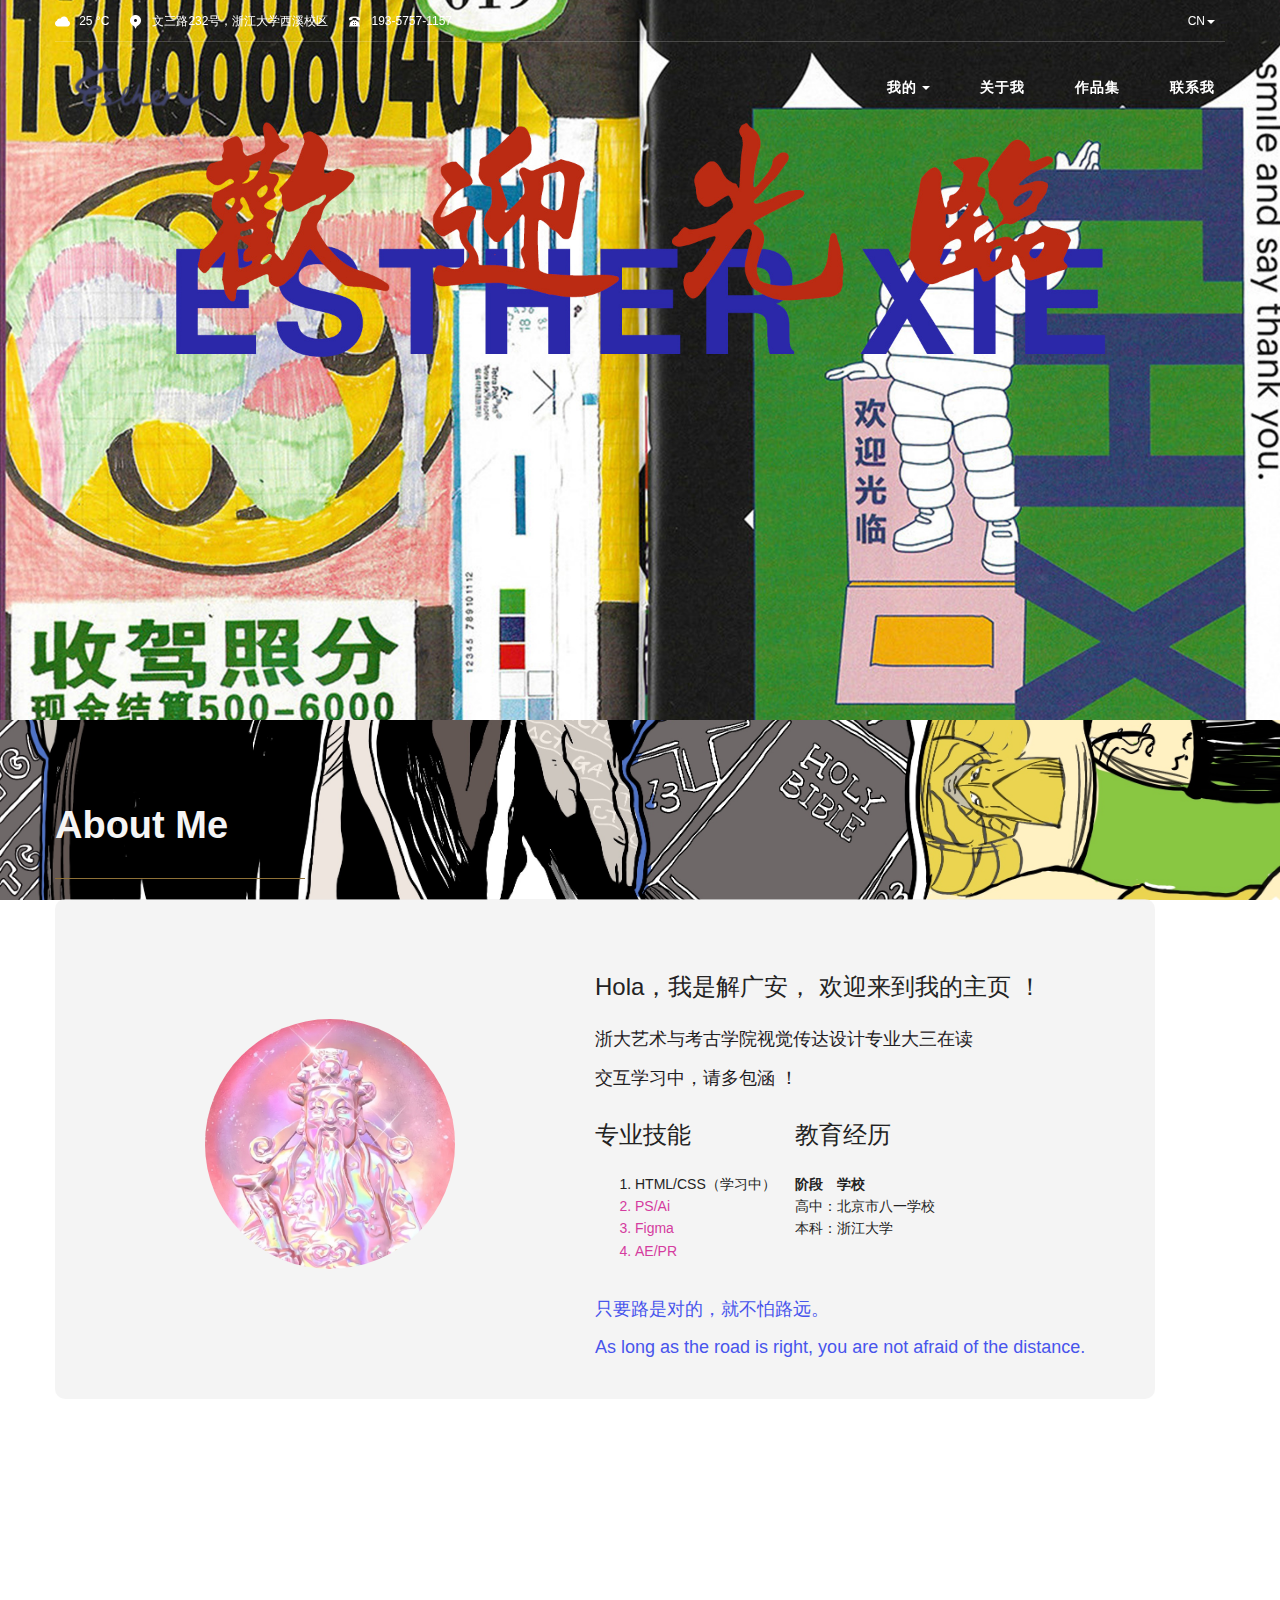
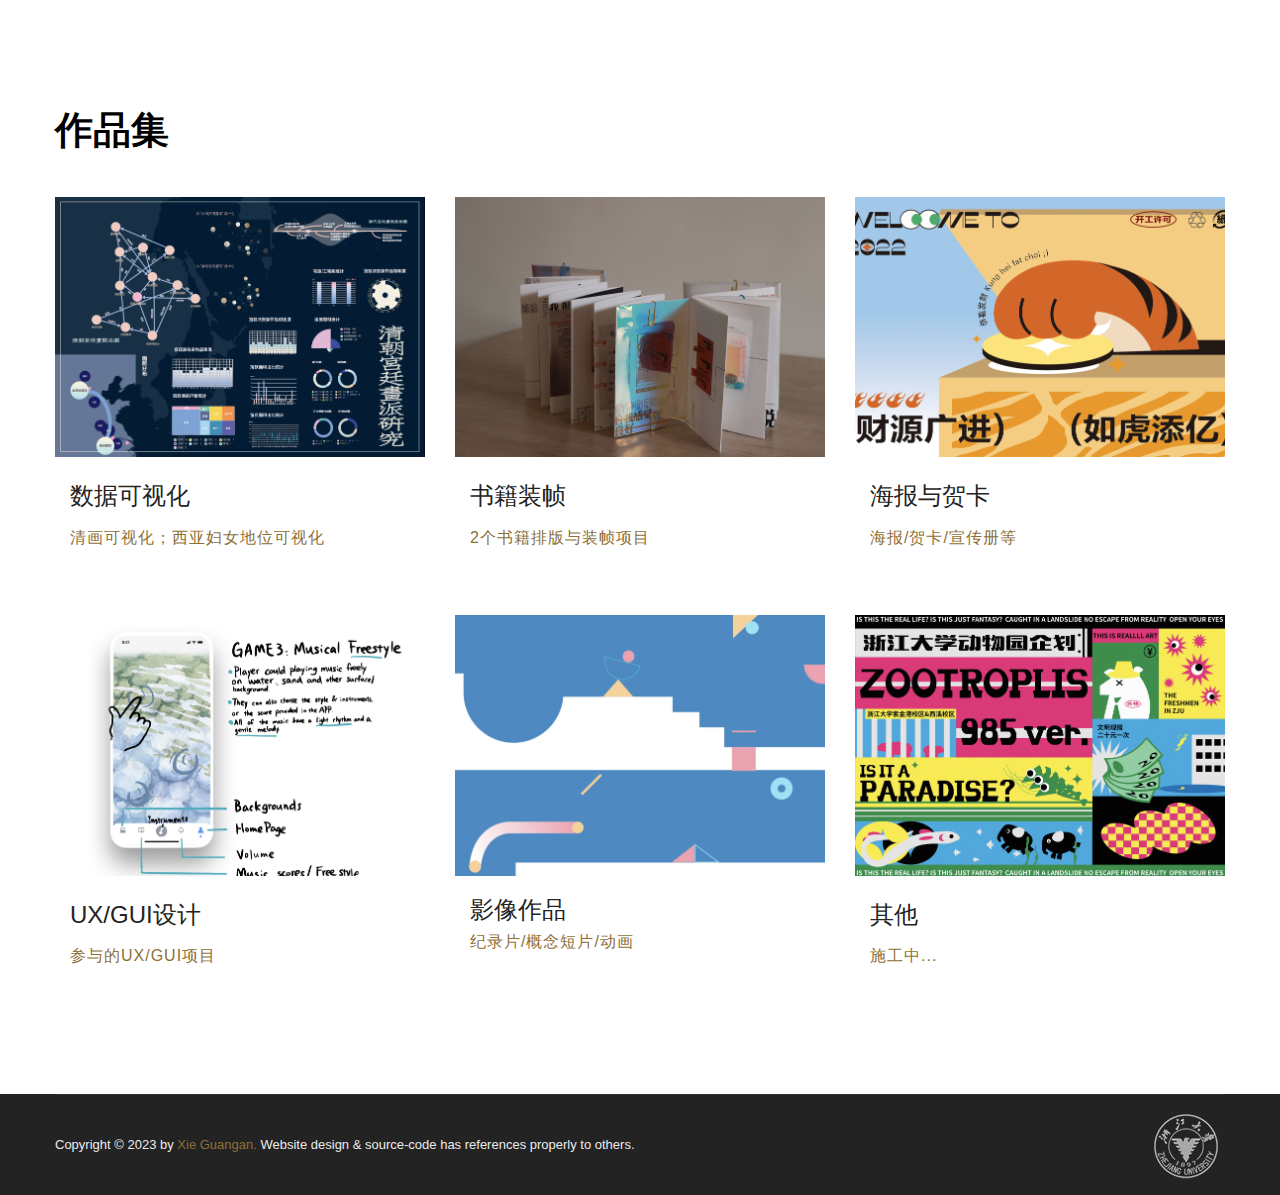
<file: index.html>
﻿<!DOCTYPE html>
<html lang="en">

<head>
    <meta name="viewport" content="width=device-width, initial-scale=1.0" />
    <meta charset="UTF-8">
    <title>解广安的主页</title>
    <!-- CSS LIBRARY -->
    <link rel="stylesheet" type="text/css" href="css/font-awesome.min.css">
    <link rel="stylesheet" type="text/css" href="css/owl.carousel.min.css">
    <link rel="stylesheet" type="text/css" href="css/gallery.css">
    <link rel="stylesheet" type="text/css" href="css/vit-gallery.css">
    <link rel="shortcut icon" type="text/css" href="./网站素材/favicon.png" />
    <link rel="stylesheet" type="text/css" href="css/bootstrap-select.min.css">
    <link rel="stylesheet" type="text/css" href="css/bootstrap-datepicker.css" />
    <!-- MAIN STYLE -->
    <link rel="stylesheet" href="./css/styles.css">
</head>

<body>
    <div class="background">
            <script>
                alert("Enjoy the life you have imagined!");
            </script>
            <!-- HEADER -->
            <header class="header-sky">
                <div class="container">
                    <!--HEADER-TOP-->
                    <div class="header-top">
                        <div class="header-top-left">
                            <span><i class="cloud">
                                    <img src="网站素材/icons8-cloud-60.png" width="15" height="15">
                                </i>25 °C</span>
                            <span><i class="location">
                                    <img src="网站素材/icons8-location-60.png" width="15" height="15">
                                </i> 文三路232号，浙江大学西溪校区</span>
                            <span><i class="telephone" aria-hidden="true">
                                    <img src="网站素材/icons8-rotary-dial-telephone-60.png" width="15" height="15">
                                </i> 193-5757-1157</span>
                        </div>
                        <div class="header-top-right">
                            <ul>
                                <li class="dropdown">
                                    <a href="#" class="dropdown-toggle" data-toggle="dropdown">CN<b
                                            class="caret"></b></a>
                                    <ul class="dropdown-menu">
                                        <li class="active"><a href="#">CN</a></li>
                                        <li><a href="./index_eng.html">ENG</a></li>
                                    </ul>
                                </li>
                            </ul>
                        </div>
                    </div>
                    <!-- END/HEADER-TOP -->
                </div>
                <!-- MENU-HEADER -->
                <div class="menu-header">
                    <nav class="navbar navbar-fixed-top">
                        <div class="container">
                            <div class="navbar-header ">
                                <button type="button" class="navbar-toggle" data-toggle="collapse"
                                    data-target=".navbar-collapse">
                                    <span class="sr-only">Toggle navigation</span>
                                    <span class="icon-bar "></span>
                                    <span class="icon-bar "></span>
                                    <span class="icon-bar "></span>
                                </button>
                                <a class="navbar-brand" href="index.html" title="Esther"><img
                                        src="./网站素材/logo-header.png" alt="#"></a>
                            </div>
                            <div class="collapse navbar-collapse">
                                <ul class="nav navbar-nav navbar-right">
                                    <li class="dropdown ">
                                        <a href="index.html" title="我的" class="dropdown-toggle"
                                            data-toggle="dropdown">我的<b class="caret"></b></a>
                                        <ul class="dropdown-menu icon-fa-caret-up submenu-hover">
                                            <li><a href="index.html" title="主页">个人主页</a></li>
                                            <li><a href="http://www.soaa.zju.edu.cn/" title="浙江大学艺术与考古学院">学院官网</a></li>
                                            <li><a href="https://space.bilibili.com/32141749?spm_id_from=333.1007.0.0"
                                                    title="哔哩哔哩">哔哩哔哩</a></li>
                                            <li><a href="https://music.163.com/#/user?id=493577518&dlt=0846&app_version=8.9.40"
                                                    title="网易云音乐">网易云音乐</a></li>
                                        </ul>
                                    </li>
                                    <li><a href="#div1" title="关于我">关于我</a></li>
                                    <li><a href="#div2" title="作品集">作品集</a></li>
                                    <li><a href="contact.html" title="Contact">联系我</a></li>
                                </ul>
                            </div>
                        </div>
                    </nav>
                </div>
                <!-- END / MENU-HEADER -->
            </header>
            <!-- END-HEADER -->
            <!-- SLIDER -->
            <section class="section-slider height-v">
                <div id="index12" class="owl-carousel  owl-theme">
                    <div class="item">
                        <img alt="Third slide" src="./网站素材/bg.jpg" class="img-responsive">
                    </div>
                    <div class="item">
                        <img alt="Third slide" src="./网站素材/bg2.jpg" class="img-responsive">
                    </div>
                </div>
                <!-- END / SLIDER -->
                <!-- <div class="background_homepage"> -->
                <!-- ABOUT-US-->
                <section class="about">
                    <div class="container">
                        <div class="row">
                            <div class="col-xs-12 col-sm-6 col-md-5 col-lg-5">
                                <div class="about-centent">
                                    <h2 class="about-title" id="div1">About Me</h2>
                                    <div class="line"></div>
                                    <div class="content">
                                        <img src="./网站素材/ch.jpg" alt="">
                                        <div class="content_r clearfix">
                                            <div class="content_l clearfix">
                                                <h3>Hola，我是解广安， 欢迎来到我的主页 ！</h2>
                                                    <p class="cc">浙大艺术与考古学院视觉传达设计专业大三在读</p>
                                                    <p class="cc">交互学习中，请多包涵 ！</p>
                                                    <section>
                                                        <div class="intro-container">
                                                            <div style="flex: 0 1 80%">
                                                                <div style="display: flex;">
                                                                    <div style="flex: 0 1 50%;">
                                                                        <h3>专业技能</h3>
                                                                        <ol>
                                                                            <li>HTML/CSS（学习中）</li>
                                                                            <li>PS/Ai</li>
                                                                            <li>Figma</li>
                                                                            <li>AE/PR</li>
                                                                        </ol>
                                                                        <br>
                                                                    </div>
                                                                    <div style="flex: 0 1 50%">
                                                                        <h3>教育经历</h3>
                                                                        <table>
                                                                            <tr>
                                                                                <th>阶段</th>
                                                                                <th>学校</th>
                                                                            </tr>
                                                                            <tr>
                                                                                <td>高中：</td>
                                                                                <td>北京市八一学校</td>
                                                                            </tr>
                                                                            <tr>
                                                                                <td>本科：</td>
                                                                                <td>浙江大学</td>
                                                                            </tr>
                                                                        </table>
                                                                    </div>
                                                                </div>
                                                            </div>
                                                        </div>
                                                        <p class="color_1">只要路是对的，就不怕路远。</p>
                                                        <p class="color_1">As long as the road is right, you are not
                                                            afraid
                                                            of
                                                            the
                                                            distance.</p>
                                            </div>
                </section>
                <!-- END/ ABOUT-US-->
                <!-- </div> -->
                <br>
                <br>
                <section class="rooms">
                    <div class="container">
                        <h4 class="title-room" id="div2">作品集</h4>
                        <div class="wrap-rooms">
                            <div class="row">
                                <div id="rooms" class="owl-carousel owl-theme">
                                    <div class="item ">
                                        <div class="col-lg-4 col-md-4 col-sm-6 col-xs-6 ">
                                            <div class="wrap-box">
                                                <div class="box-img">
                                                    <img src="../作品集/作品集/可视化项目1.png" class="img-responsive"
                                                        alt="PLuxury Room" title="Visualization">
                                                </div>
                                                <div class="rooms-content">
                                                    <h4 class="sky-h4">数据可视化</h4>
                                                    <p class="price">清画可视化；西亚妇女地位可视化</p>
                                                </div>
                                            </div>
                                        </div>
                                        <div class="col-lg-4 col-md-4 col-sm-6 col-xs-6 ">
                                            <div class="wrap-box">
                                                <div class="box-img">
                                                    <img src="../作品集/作品集/书cover.png" class="img-responsive"
                                                        alt="Double Room" title="Book Design">
                                                </div>
                                                <div class="rooms-content">
                                                    <h4 class="sky-h4">书籍装帧</h4>
                                                    <p class="price">2个书籍排版与装帧项目</p>
                                                </div>
                                            </div>
                                        </div>
                                        <div class="col-lg-4 col-md-4 col-sm-6 col-xs-6 ">
                                            <div class="wrap-box">
                                                <div class="box-img">
                                                    <img src="../作品集/作品集/贺卡cover.png" class="img-responsive"
                                                        alt="Family Room" title="Graphic Design">
                                                </div>
                                                <div class="rooms-content">
                                                    <h4 class="sky-h4">海报与贺卡</h4>
                                                    <p class="price">海报/贺卡/宣传册等</p>
                                                </div>
                                            </div>
                                        </div>
                                        <div class="col-lg-4 col-md-4 col-sm-6 col-xs-6 ">
                                            <div class="wrap-box">
                                                <div class="box-img">
                                                    <img src="../作品集/作品集/交互cover.png" class="img-responsive"
                                                        alt="Deluxe Room" title="UX/GUI">
                                                </div>
                                                <div class="rooms-content">
                                                    <h4 class="sky-h4">UX/GUI设计</h4>
                                                    <p class="price">参与的UX/GUI项目</p>
                                                </div>
                                            </div>
                                        </div>
                                        <div class="col-lg-4 col-md-4 col-sm-6 col-xs-6 ">
                                            <div class="wrap-box">
                                                <div class="box-img">
                                                    <img src="../作品集/作品集/动画作品.png" class="img-responsive"
                                                        alt="Single Room" title="Videos">
                                                </div>
                                                <div class="rooms-content">
                                                    <a href="./影像.html" title="Contact" h4 class="sky-h4">影像作品</h4></a>
                                                    <p class="price">纪录片/概念短片/动画</p>
                                                </div>
                                            </div>
                                        </div>
                                        <div class=" col-lg-4 col-md-4 col-sm-6 col-xs-6 ">
                                            <div class="wrap-box">
                                                <div class="box-img">
                                                    <img src="../作品集/作品集/其他.png" class="img-responsive"
                                                        alt="Presidential Room" title="Others">
                                                </div>
                                                <div class="rooms-content">
                                                    <h4 class="sky-h4">其他</h4>
                                                    <p class="price">施工中...</p>
                                                </div>
                                            </div>
                                        </div>
                                    </div>


                                </div>
                            </div>
                        </div>
                    </div>
                    <!-- /container -->
                </section>
                <!-- END / ROOMS -->
                <!--FOOTER-->
                <footer class="footer-sky">
                    <!-- /footer-top -->
                    <div class="footer-mid">
                        <div class="container">
                            <div class="footer-bottom">
                                <div class="col-xs-12 col-sm-6 col-md-6 col-lg-6 no-padding">
                                    Copyright © 2023 by <a href="#" title="">Xie Guangan.</a> Website design &
                                    source-code
                                    has
                                    references properly to others.
                                </div>
                                <div class="col-xs-12 col-sm-6 col-md-6 col-lg-6 no-padding">
                                    <div class="payments text-right">
                                        <ul>
                                            <a href="https://www.zju.edu.cn/" title="Zhejiang Uni"><img
                                                    src="./网站素材/zju_logo.png" alt="zju_logo"></a>
                                        </ul>
                                    </div>
                                </div>
                            </div>
                        </div>
                    </div>
                </footer>
                <!-- END / FOOTER-->
                <!--SCOLL TOP-->
                <a href="#" title="sroll" class="scrollToTop"><img src="./网站素材/icons8-slide-up-30.png"></i></a>
                <!--END / SROLL TOP-->
                <!-- LOAD JQUERY -->
                <script type="text/javascript" src="js/jquery-1.12.4.min.js"></script>
                <script type="text/javascript" src="js/owl.carousel.min.js"></script>
                <script type="text/javascript" src="js/bootstrap.min.js"></script>
                <script type="text/javascript" src="js/vit-gallery.js"></script>
                <script type="text/javascript" src="js/jquery.countTo.js"></script>
                <script type="text/javascript" src="js/jquery.appear.min.js"></script>
                <script type="text/javascript" src="js/isotope.pkgd.min.js"></script>
                <script type="text/javascript" src="js/bootstrap-select.js"></script>
                <script type="text/javascript" src="js/jquery.littlelightbox.js"></script>
                <script type="text/javascript" src="js/bootstrap-datepicker.js"></script>
                <script src="http://ditu.google.cn/maps/api/js?key=AIzaSyBDyCxHyc8z9gMA5IlipXpt0c33Ajzqix4"></script>
                <!-- Custom jQuery -->
                <script type="text/javascript" src="js/sky.js"></script>
        </div>
    </div>
</body>

</html>
</file>
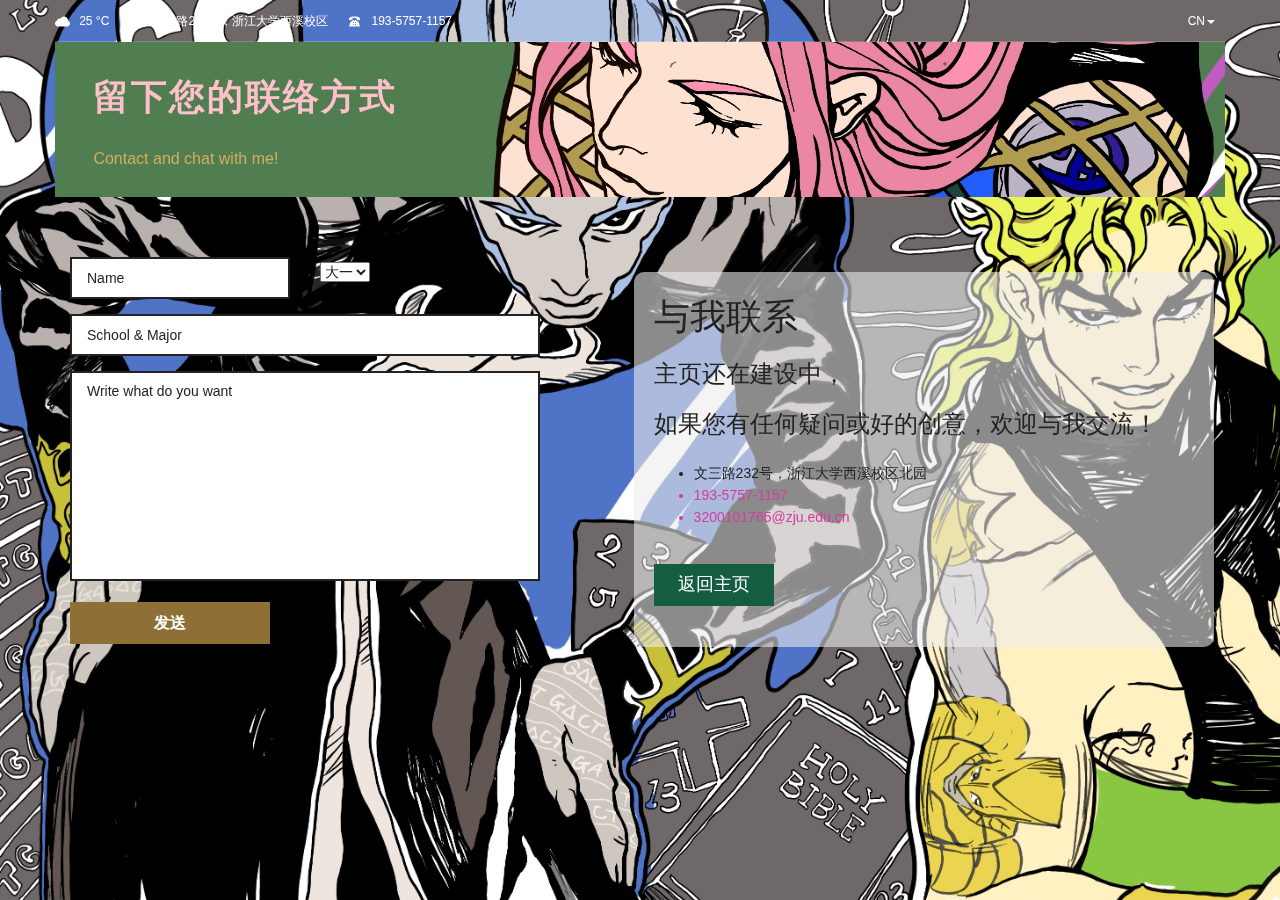
<file: contact.html>
﻿<!DOCTYPE html>
<html lang="en">

<head>
    <meta charset="UTF-8">
    <title>Contact</title>
    <meta http-equiv="X-UA-Compatible" content="IE=edge">
    <meta name="viewport" content="width=device-width, initial-scale=1">
    <!-- GOOGLE FONT -->
    <link href="https://fonts.googleapis.com/css?family=Playfair+Display:400,700,900" rel="stylesheet">
    <link href="https://fonts.googleapis.com/css?family=Poppins:300,400,500,600,700,800" rel="stylesheet">
    <link href="https://fonts.googleapis.com/css?family=Montserrat:100,200,300,400,500,600,700,800,900"
        rel="stylesheet">
    <!-- CSS LIBRARY -->
    <link rel="stylesheet" type="text/css" href="css/font-awesome.min.css">
    <link rel="stylesheet" type="text/css" href="css/owl.carousel.min.css">
    <link rel="stylesheet" type="text/css" href="css/gallery.css">
    <link rel="stylesheet" type="text/css" href="css/vit-gallery.css">
    <link rel="shortcut icon" type="text/css" href="images/favicon.png" />
    <link rel="stylesheet" type="text/css" href="css/bootstrap-select.min.css">
    <link rel="stylesheet" type="text/css" href="css/bootstrap-datepicker.css" />
    <!-- MAIN STYLE -->
    <link rel="stylesheet" href="css/styles.css">
</head>

<body>
    <!-- HEADER -->
    <!-- HEADER -->
    <header class="header-sky">
        <div class="container">
            <!--HEADER-TOP-->
            <div class="header-top">
                <div class="header-top-left">
                    <span><i class="cloud">
                            <img src="网站素材/icons8-cloud-60.png" width="15" height="15">
                        </i>25 °C</span>
                    <span><i class="location">
                            <img src="网站素材/icons8-location-60.png" width="15" height="15">
                        </i> 文三路232号，浙江大学西溪校区</span>
                    <span><i class="telephone" aria-hidden="true">
                            <img src="网站素材/icons8-rotary-dial-telephone-60.png" width="15" height="15">
                        </i> 193-5757-1157</span>
                </div>
                <div class="header-top-right">
                    <ul>
                        <li class="dropdown">
                            <a href="#" class="dropdown-toggle" data-toggle="dropdown">CN<b class="caret"></b></a>
                            <ul class="dropdown-menu">
                                <li class="active"><a href="#">CN</a></li>
                                <li><a href="#">ENG</a></li>
                            </ul>
                        </li>
                    </ul>
                </div>
            </div>
            <!-- END/HEADER-TOP -->
            <section class="banner-tems text-center">
                <div class="container">
                    <div class="banner-content">
                        <h2>留下您的联络方式</h2>
                        <p>Contact and chat with me!</p>
                    </div>
                </div>
            </section>
            <!-- CONTACT -->
            <section class="section-contact">
                <div class="container">
                    <div class="contact">
                        <div class="row">
                            <div class="col-md-6 col-lg-5">
                                <div class="text">
                                    <div class="contact-form">
                                        <form action="../homepage/contact.html" method="post">
                                            <div class="row">
                                                <div class="col-sm-6">
                                                    <input list="Snames" class="field-text" name="Sname" id="Sname"
                                                        placeholder="Name">
                                                    <datalist id="Snames">
                                                        <option value="Esther">
                                                        <option value="Cathy">
                                                        <option value="Cherry">
                                                        <option value="Michael">
                                                        <option value="Sunny">
                                                    </datalist>
                                                </div>
                                                <div class="col-sm-6">
                                                    <select name="grade" class="flex-item2">
                                                        <option value="g1">大一</option>
                                                        <option value="g2">大二</option>
                                                        <option value="g3">大三</option>
                                                        <option value="g4">大四</option>
                                                    </select>
                                                </div>
                                                <div class="col-sm-12">
                                                    <input id="input1" class="field-text" name="school & major"
                                                        placeholder="School & Major"></input>
                                                </div>
                                                <div class="col-sm-12">
                                                    <textarea cols="30" rows="10" name="message" class="field-textarea"
                                                        placeholder="Write what do you want"></textarea>
                                                </div>
                                                <div class="col-sm-6">
                                                    <button type="submit" class="btn btn-room"
                                                        onclick="printInput()">发送</button>
                                                </div>
                                                <script>
                                                    function printInput() {
                                                        let formInput = document.getElementById('input1')
                                                        // console.log(formInput.value)
                                                        alert(formInput.value)
                                                    }
                                                </script>
                                            </div>
                                        </form>
                                    </div>
                                </div>
                            </div>
                            <div class="col-md-6 col-lg-6 col-lg-offset-1">
                                <div class="small_content">
                                    <h1>与我联系</h1>
                                    <p>
                                    <h3>主页还在建设中，</h3>
                                    </p>
                                    <p>
                                    <h3>如果您有任何疑问或好的创意，欢迎与我交流！</h3>
                                    </p>
                                    <ul>
                                        <li><i class="location">
                                            </i> 文三路232号，浙江大学西溪校区北园</li>
                                        <li><i class="telephone" aria-hidden="true">
                                            </i> 193-5757-1157</li>
                                        <li>3200101765@zju.edu.cn</li>
                                    </ul>
                                    <div class="link">
                                        <a href="./index.html" class="green1" target="_blank">
                                            <h4>返回主页</h4>
                                        </a>
                                    </div>
                                </div>
                            </div>
                        </div>
                    </div>
                </div>
            </section>
            <!-- END / CONTACT -->

            <!--SCOLL TOP-->
            <a href="#" title="sroll" class="scrollToTop"><i class="fa fa-angle-up"></i></a>
            <!--END / SROLL TOP-->
            <!-- LOAD JQUERY -->
            <script type="text/javascript" src="js/jquery-1.12.4.min.js"></script>
            <script type="text/javascript" src="js/owl.carousel.min.js"></script>
            <script type="text/javascript" src="js/bootstrap.min.js"></script>
            <script type="text/javascript" src="js/vit-gallery.js"></script>
            <script type="text/javascript" src="js/jquery.countTo.js"></script>
            <script type="text/javascript" src="js/jquery.appear.min.js"></script>
            <script type="text/javascript" src="js/isotope.pkgd.min.js"></script>
            <script type="text/javascript" src="js/bootstrap-select.js"></script>
            <script type="text/javascript" src="js/jquery.littlelightbox.js"></script>
            <script type="text/javascript" src="js/bootstrap-datepicker.js"></script>
            <script src="http://ditu.google.cn/maps/api/js?key=AIzaSyBDyCxHyc8z9gMA5IlipXpt0c33Ajzqix4"></script>
            <!-- Custom jQuery -->
            <script type="text/javascript" src="js/sky.js"></script>
</body>

</html>
</file>
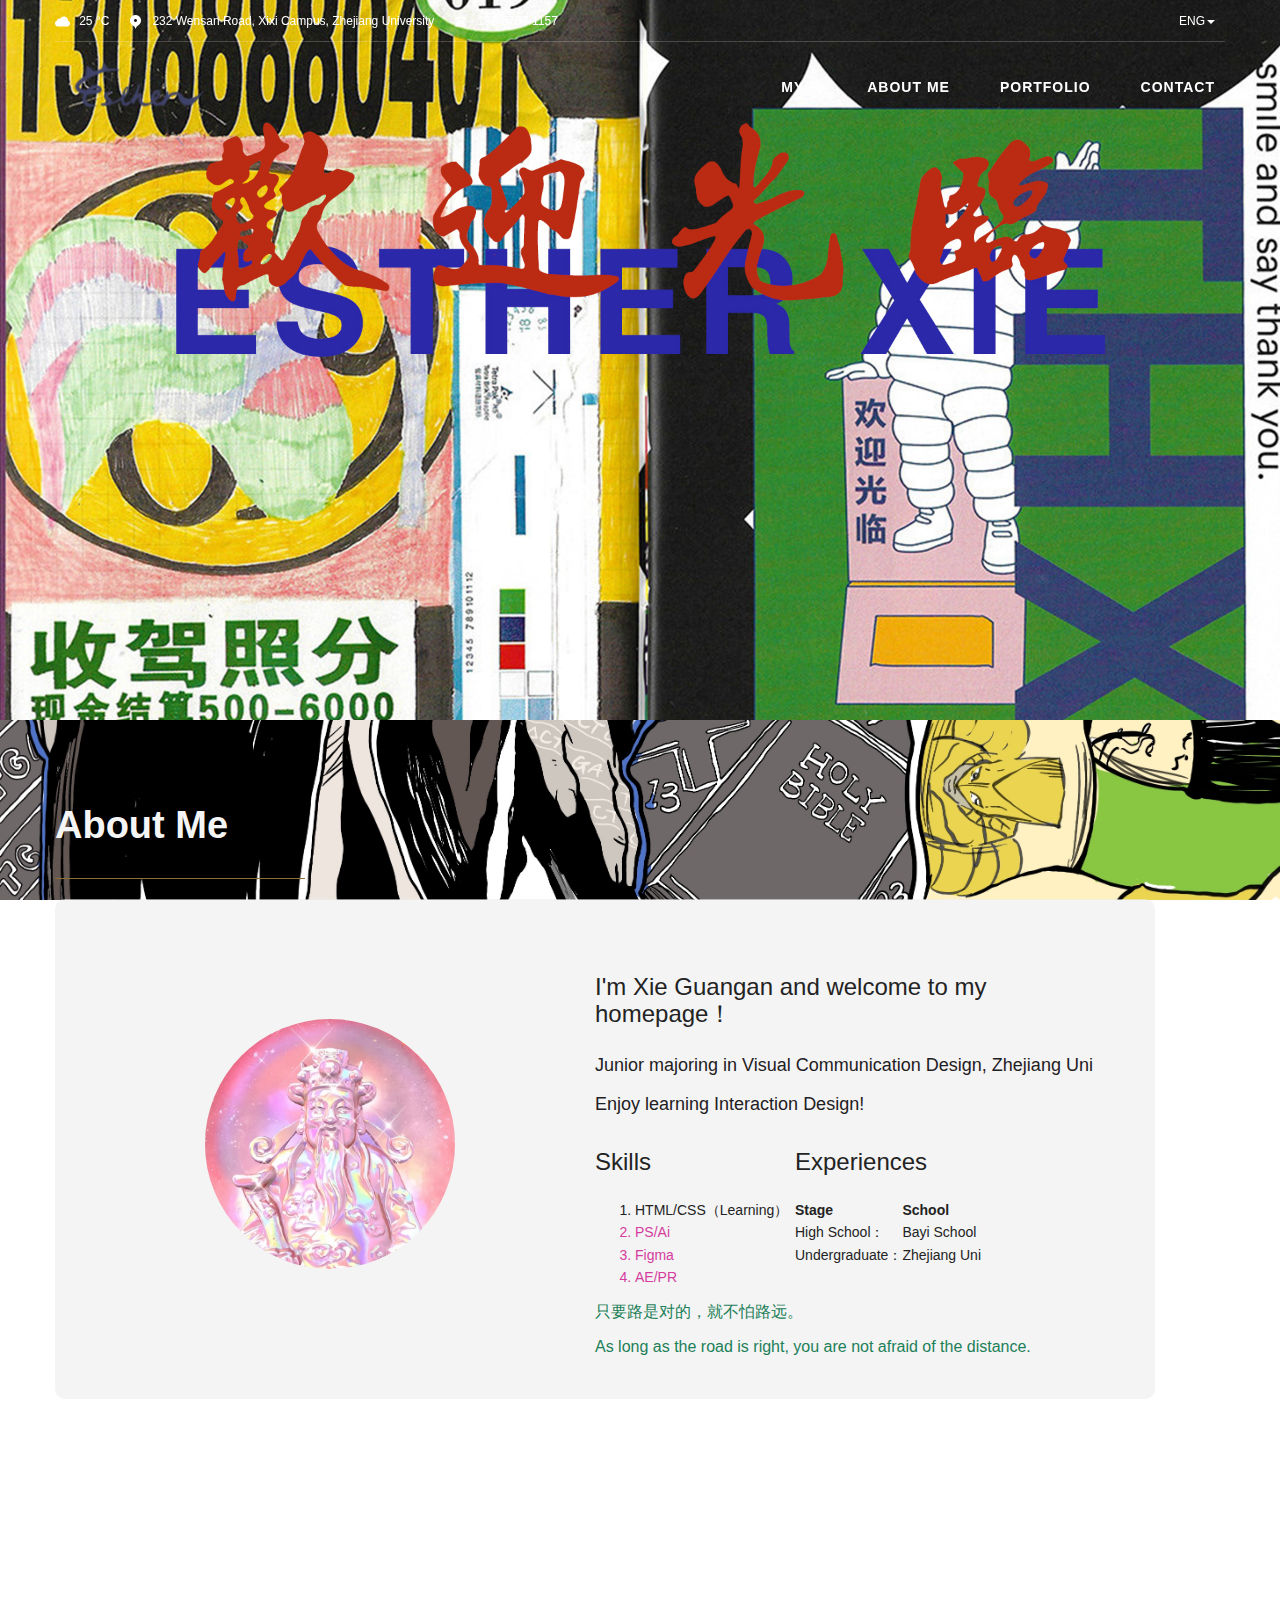
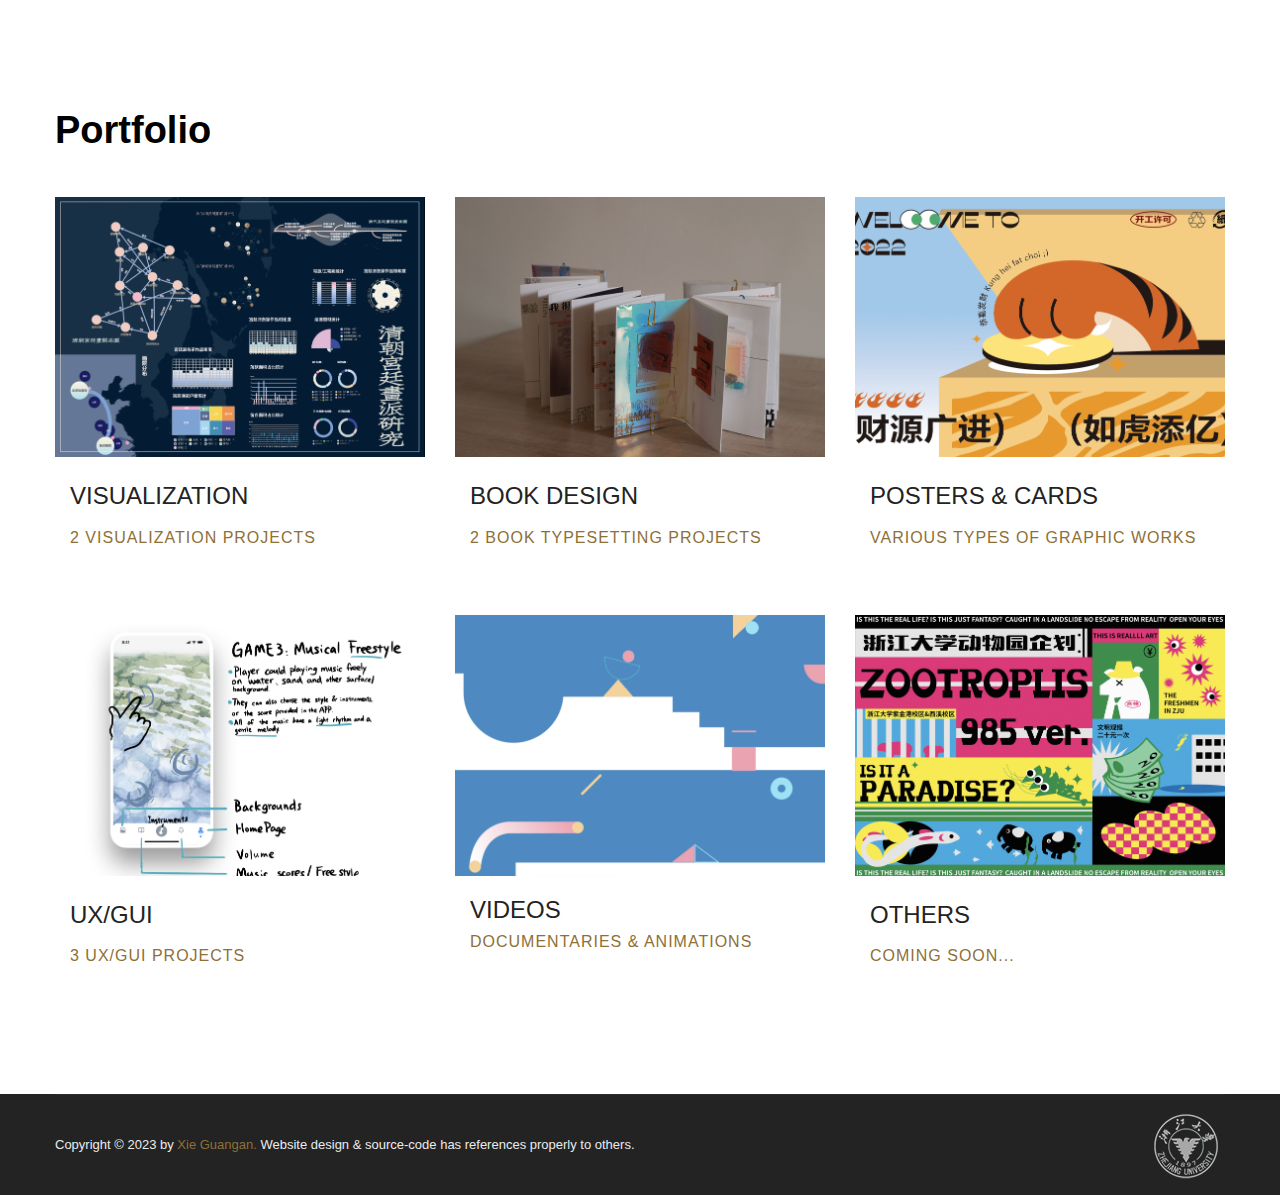
<file: index_eng.html>
﻿<!DOCTYPE html>
<html lang="en">

<head>
    <meta charset="UTF-8">
    <title>Esther Xie</title>
    <!-- CSS LIBRARY -->
    <link rel="stylesheet" type="text/css" href="css/font-awesome.min.css">
    <link rel="stylesheet" type="text/css" href="css/owl.carousel.min.css">
    <link rel="stylesheet" type="text/css" href="css/gallery.css">
    <link rel="stylesheet" type="text/css" href="css/vit-gallery.css">
    <link rel="shortcut icon" type="text/css" href="./网站素材/favicon.png" />
    <link rel="stylesheet" type="text/css" href="css/bootstrap-select.min.css">
    <link rel="stylesheet" type="text/css" href="css/bootstrap-datepicker.css" />
    <!-- MAIN STYLE -->
    <link rel="stylesheet" href="./css/styles.css">
</head>

<body>
    <script>
        alert("Enjoy the life you have imagined!");
    </script>
    <!-- HEADER -->
    <header class="header-sky">
        <div class="container">
            <!--HEADER-TOP-->
            <div class="header-top">
                <div class="header-top-left">
                    <span><i class="cloud">
                            <img src="网站素材/icons8-cloud-60.png" width="15" height="15">
                        </i>25 °C</span>
                    <span><i class="location">
                            <img src="网站素材/icons8-location-60.png" width="15" height="15">
                        </i> 232 Wensan Road, Xixi Campus, Zhejiang University</span>
                    <span><i class="telephone" aria-hidden="true">
                            <img src="网站素材/icons8-rotary-dial-telephone-60.png" width="15" height="15">
                        </i> 193-5757-1157</span>
                </div>
                <div class="header-top-right">
                    <ul>
                        <li class="dropdown">
                            <a href="#" class="dropdown-toggle" data-toggle="dropdown">ENG<b class="caret"></b></a>
                            <ul class="dropdown-menu">
                                <li class="active"><a href="#">ENG</a></li>
                                <li><a href="./index.html">CN</a></li>
                            </ul>
                        </li>
                    </ul>
                </div>
            </div>
            <!-- END/HEADER-TOP -->
        </div>
        <!-- MENU-HEADER -->
        <div class="menu-header">
            <nav class="navbar navbar-fixed-top">
                <div class="container">
                    <div class="navbar-header ">
                        <button type="button" class="navbar-toggle" data-toggle="collapse"
                            data-target=".navbar-collapse">
                            <span class="sr-only">Toggle navigation</span>
                            <span class="icon-bar "></span>
                            <span class="icon-bar "></span>
                            <span class="icon-bar "></span>
                        </button>
                        <a class="navbar-brand" href="index.html" title="Esther"><img src="./网站素材/logo-header.png"
                                alt="#"></a>
                    </div>
                    <div class="collapse navbar-collapse">
                        <ul class="nav navbar-nav navbar-right">
                            <li class="dropdown ">
                                <a href="index.html" title="My" class="dropdown-toggle" data-toggle="dropdown">My<b
                                        class="caret"></b></a>
                                <ul class="dropdown-menu icon-fa-caret-up submenu-hover">
                                    <li><a href="index.html" title="Homepage">Homepage</a></li>
                                    <li><a href="http://www.soaa.zju.edu.cn/" title="School of Art and Archaeology">College</a></li>
                                    <li><a href="https://space.bilibili.com/32141749?spm_id_from=333.1007.0.0"
                                            title="Bilibili">Bilibili</a></li>
                                    <li><a href="https://music.163.com/#/user?id=493577518&dlt=0846&app_version=8.9.40"
                                            title="Wangyiyun Music">Wangyiyun Music</a></li>
                                </ul>
                            </li>
                            <li><a href="#div1" title="About">About me</a></li>


                            <li><a href="#div2" title="Portfolio">Portfolio</a></li>
                            <li><a href="contact.html" title="Contact">Contact</a></li>
                        </ul>
                    </div>
                </div>
            </nav>
        </div>
        <!-- END / MENU-HEADER -->
    </header>
    <!-- END-HEADER -->
    <!-- SLIDER -->
    <section class="section-slider height-v">
        <div id="index12" class="owl-carousel  owl-theme">
            <div class="item">
                <img alt="Third slide" src="./网站素材/bg.jpg" class="img-responsive">
            </div>
            <div class="item">
                <img alt="Third slide" src="./网站素材/bg2.jpg" class="img-responsive">
            </div>
        </div>
        <!-- END / SLIDER -->
        <!-- <div class="background_homepage"> -->
        <!-- ABOUT-US-->
        <section class="about">
            <div class="container">
                <div class="row">
                    <div class="col-xs-12 col-sm-6 col-md-5 col-lg-5">
                        <div class="about-centent">
                            <h2 class="about-title" id="div1">About Me</h2>
                            <div class="line"></div>
                            <div class="content">
                                <img src="./网站素材/ch.jpg" alt="">
                                <div class="content_r clearfix">
                                    <div class="content_l clearfix">
                                        <h3>I'm Xie Guangan and welcome to my homepage！</h3>
                                            <p class="cc">Junior majoring in Visual Communication Design, Zhejiang Uni</p>
                                            <p class="cc">Enjoy learning Interaction Design!</p>
                                            <section>
                                                <div class="intro-container">
                                                    <div style="flex: 0 1 80%">
                                                        <div style="display: flex;">
                                                            <div style="flex: 0 1 50%;">
                                                                <h3>Skills</h3>
                                                                <ol>
                                                                    <li>HTML/CSS（Learning）</li>
                                                                    <li>PS/Ai</li>
                                                                    <li>Figma</li>
                                                                    <li>AE/PR</li>
                                                                </ol>
                                                            </div>
                                                            <div style="flex: 0 1 50%">
                                                                <h3>Experiences</h3>
                                                                <table>
                                                                    <tr>
                                                                        <th>Stage</th>
                                                                        <th>School</th>
                                                                    </tr>
                                                                    <tr>
                                                                        <td>High School：</td>
                                                                        <td>Bayi School</td>
                                                                    </tr>
                                                                    <tr>
                                                                        <td>Undergraduate：</td>
                                                                        <td>Zhejiang Uni</td>
                                                                    </tr>
                                                                </table>
                                                            </div>
                                                        </div>
                                                    </div>
                                                </div>
                                                <p class="green">只要路是对的，就不怕路远。</p>
                                                <p class="green">As long as the road is right, you are not afraid of the
                                                    distance.</p>
                                    </div>
        </section>
        <!-- END/ ABOUT-US-->
        <!-- </div> -->
        <br>
        <br>
        <section class="rooms">
            <div class="container">
                <h4 class="title-room" id="div2">Portfolio</h4>
                <div class="wrap-rooms">
                    <div class="row">
                        <div id="rooms" class="owl-carousel owl-theme">
                            <div class="item ">
                                <div class="col-lg-4 col-md-4 col-sm-6 col-xs-6 ">
                                    <div class="wrap-box">
                                        <div class="box-img">
                                            <img src="../作品集/作品集/可视化项目1.png" class="img-responsive" alt="PLuxury Room"
                                                title="Visualization">
                                        </div>
                                        <div class="rooms-content">
                                            <h4 class="sky-h4">Visualization</h4>
                                            <p class="price">2 Visualization projects</p>
                                        </div>
                                    </div>
                                </div>
                                <div class="col-lg-4 col-md-4 col-sm-6 col-xs-6 ">
                                    <div class="wrap-box">
                                        <div class="box-img">
                                            <img src="../作品集/作品集/书cover.png" class="img-responsive" alt="Double Room"
                                                title="Book Design">
                                        </div>
                                        <div class="rooms-content">
                                            <h4 class="sky-h4">Book Design</h4>
                                            <p class="price">2 book typesetting projects</p>
                                        </div>
                                    </div>
                                </div>
                                <div class="col-lg-4 col-md-4 col-sm-6 col-xs-6 ">
                                    <div class="wrap-box">
                                        <div class="box-img">
                                            <img src="../作品集/作品集/贺卡cover.png" class="img-responsive" alt="Family Room"
                                                title="Graphic Design">
                                        </div>
                                        <div class="rooms-content">
                                            <h4 class="sky-h4">Posters & Cards</h4>
                                            <p class="price">Various types of graphic works</p>
                                        </div>
                                    </div>
                                </div>
                                <div class="col-lg-4 col-md-4 col-sm-6 col-xs-6 ">
                                    <div class="wrap-box">
                                        <div class="box-img">
                                            <img src="../作品集/作品集/交互cover.png" class="img-responsive" alt="Deluxe Room"
                                                title="UX/GUI">
                                        </div>
                                        <div class="rooms-content">
                                            <h4 class="sky-h4">UX/GUI</h4>
                                            <p class="price">3 UX/GUI projects</p>
                                        </div>
                                    </div>
                                </div>
                                <div class="col-lg-4 col-md-4 col-sm-6 col-xs-6 ">
                                    <div class="wrap-box">
                                        <div class="box-img">
                                            <img src="../作品集/作品集/动画作品.png" class="img-responsive" alt="Single Room"
                                                title="Videos">
                                        </div>
                                        <div class="rooms-content">
                                            <a href="./影像.html" title="Contact" h4 class="sky-h4">Videos</h4></a>
                                            <p class="price">Documentaries & Animations</p>
                                        </div>
                                    </div>
                                </div>
                                <div class=" col-lg-4 col-md-4 col-sm-6 col-xs-6 ">
                                    <div class="wrap-box">
                                        <div class="box-img">
                                            <img src="../作品集/作品集/其他.png" class="img-responsive" alt="Presidential Room"
                                                title="Others">
                                        </div>
                                        <div class="rooms-content">
                                            <h4 class="sky-h4">Others</h4>
                                            <p class="price">Coming soon...</p>
                                        </div>
                                    </div>
                                </div>
                            </div>


                        </div>
                    </div>
                </div>
            </div>
            <!-- /container -->
        </section>
        <!-- END / ROOMS -->
        <!--FOOTER-->
        <footer class="footer-sky">
            <!-- /footer-top -->
            <div class="footer-mid">
                <div class="container">
                    <div class="footer-bottom">
                        <div class="col-xs-12 col-sm-6 col-md-6 col-lg-6 no-padding">
                            Copyright © 2023 by <a href="#" title="">Xie Guangan.</a> Website design & source-code has
                            references properly to others.
                        </div>
                        <div class="col-xs-12 col-sm-6 col-md-6 col-lg-6 no-padding">
                            <div class="payments text-right">
                                <ul>
                                    <a href="https://www.zju.edu.cn/" title="Zhejiang Uni"><img
                                            src="./网站素材/zju_logo.png" alt="zju_logo"></a>
                                </ul>
                            </div>
                        </div>
                    </div>
                </div>
            </div>
        </footer>
        <!-- END / FOOTER-->
        <!--SCOLL TOP-->
        <a href="#" title="sroll" class="scrollToTop"><img src="./网站素材/icons8-slide-up-30.png"></i></a>
        <!--END / SROLL TOP-->
        <!-- LOAD JQUERY -->
        <script type="text/javascript" src="js/jquery-1.12.4.min.js"></script>
        <script type="text/javascript" src="js/owl.carousel.min.js"></script>
        <script type="text/javascript" src="js/bootstrap.min.js"></script>
        <script type="text/javascript" src="js/vit-gallery.js"></script>
        <script type="text/javascript" src="js/jquery.countTo.js"></script>
        <script type="text/javascript" src="js/jquery.appear.min.js"></script>
        <script type="text/javascript" src="js/isotope.pkgd.min.js"></script>
        <script type="text/javascript" src="js/bootstrap-select.js"></script>
        <script type="text/javascript" src="js/jquery.littlelightbox.js"></script>
        <script type="text/javascript" src="js/bootstrap-datepicker.js"></script>
        <script src="http://ditu.google.cn/maps/api/js?key=AIzaSyBDyCxHyc8z9gMA5IlipXpt0c33Ajzqix4"></script>
        <!-- Custom jQuery -->
        <script type="text/javascript" src="js/sky.js"></script>
</body>

</html>
</file>
<file: css/vit-gallery.css>
.plugin {
  margin-right: 12px;
}
.plugin-a {
  right: 2px;
}
body.slide-blur {
  display: flex;
  align-items: center;
  justify-content: center;
  height: 100vh;
  overflow: hidden;
  background-color: #FF3CAC;
  background-image: linear-gradient(225deg, #FF3CAC 0%, #784BA0 50%, #2B86C5 100%);
}

.gallery3 {
  width: 100%;
  overflow: hidden;
  position: relative;
  box-sizing: border-box;
}
.gallery__fake {
  display: inline-block;
  height: 100%;
  vertical-align: middle;
}
.gallery__fullscreen__wrap {
  display: none;
  position: fixed;
  top: 0;
  left: 0;
  width: 100%;
  height: 100%;
  z-index: 9999;
  background: rgba(255, 255, 255, 0.98);
  opacity: 0;
  text-align: center;
  transition: All 0.5s ease;
  -webkit-transition: All 0.5s ease;
  -moz-transition: All 0.5s ease;
  -o-transition: All 0.5s ease;
}
.gallery__fullscreen__wrap .gallery__controls {
  position: absolute !important;
}
.gallery__fullscreen__wrap.open {
  display: block;
  opacity: 1;
}
.gallery__fullscreen__bt {
  position: absolute;
  right: 15px;
  bottom: 8px;
  width: 30px;
  height: 30px;
  background-image: url('../images/Product/fullscreen_black.png');
  background-repeat: no-repeat;
  background-size: 100%;
  z-index: 99;
  cursor: pointer;
  display: none;
}
.gallery__fullscreen__exit {
  position: absolute;
  top: 20px;
  right: 20px;
  width: 40px;
  height: 40px;
  background-image: url('../images/Product/close_black_2x.png');
  background-repeat: no-repeat;
  background-size: 100%;
  cursor: pointer;
}
.gallery__fullscreen__img {
  max-width: 70%;
  display: inline-block;
  vertical-align: middle;
}
.gallery__fullscreen__controls {
  position: absolute;
  width: 100%;
  top: 50%;
  margin-top: -30px;
}
.gallery__fullscreen__controls .prev,
.gallery__fullscreen__controls .next {
  position: absolute;
  display: inline-block;
  width: 60px;
  height: 60px;
  cursor: pointer;
  vertical-align: middle;
  transition: All 0.3s ease;
  -webkit-transition: All 0.3s ease;
  -moz-transition: All 0.3s ease;
  -o-transition: All 0.3s ease;
  background-color: rgba(255, 255, 255, 0.8);
  background-repeat: no-repeat;
  border-radius: 0 20px 20px 0;
}
.gallery__fullscreen__controls .prev {
  left: 0;
  background-image: url('../images/Product/left_black_2x.png');
  background-size: 100%;
  border-radius: 0 20px 20px 0;
  background-position: right;
}
.gallery__fullscreen__controls .next {
  right: 0;
  background-image: url('../images/Product/right_black_2x.png');
  background-size: 100%;
  border-radius: 20px 0 0 20px;
  background-position: left;
}
.gallery__inner {
  font-size: 0;
  position: relative;
  left: 0;
  height: 100%;
  text-align: left;
}
.gallery__inner.slide-blur {
  will-change: transform;
}
.gallery__block {
  position: relative;
  overflow: hidden;
}
.gallery__block.slide-blur {
  overflow: visible;
  will-change: transform;
}
.gallery__block:hover .gallery__controls-buttons .prev {
  left: 5px;
  background-position: center;

  background-image: url('../images/Product/left_black-1.png');

}
.gallery__block:hover .gallery__controls-buttons .next {
  right: 5px;
  background-position: center;
  background-image: url('../images/Product/right_black-1.png');
}
.gallery__img-block {
  display: none;
  position: relative;
  text-align: center;
  height: 100%;
  vertical-align: middle;
}
.gallery__img-block.slide {
  display: none;
  position: relative;
  text-align: center;
  height: 100%;
  vertical-align: middle;
}
.gallery__img-block.crossfade {
  opacity: 0;
  position: absolute;
  top: 0;
  left: 0;
}
.gallery__img-block__img {
  max-width: 100%;
  width: 100%;
}
.gallery__img-block.load {
  background-size: 40px;
}
.gallery__description-block {
  padding: 12px 0;
  width: 100%;
  margin: 0 auto;
  position: absolute;
  bottom: 0;
  background: rgba(63, 60, 60, 0.5);
  text-align: left;
}
.gallery__description-block__description {
  font-size: 20px;
  color: #fff;
  display: none;
  margin-left: 30px;
}
.gallery__description-block__description.current {
  display: inline-block;
  font-size: 14px;
}
.gallery__img-block:first-child {
  display: inline-block;
}
.gallery__controls {
  z-index: 2;
  bottom: 0;
  width: 100%;
  text-align: center;
}
.gallery__controls.fullscreen {
  position: absolute;
  bottom: 0;
}
.gallery__controls__ul {
  display: inline-block;
  margin: 0;
  padding: 0;
  vertical-align: middle;
}
.gallery__controls__thumbnails-ul {
  display: inline-block;
  vertical-align: middle;
  width: 100%;
  text-align: left;
  overflow: hidden;
  padding-top: 15px;
}
.gallery__controls__inner {
  position: relative;
}
.gallery__controls__inner.go-back {
  transition: All 0.3s ease;
  -webkit-transition: All 0.3s ease;
  -moz-transition: All 0.3s ease;
  -o-transition: All 0.3s ease;
}
.gallery__controls__item {
  display: inline-block;
  width: 10px;
  height: 10px;
  background: grey;
  border: 2px solid white;
  margin: 0 10px;
  border-radius: 50%;
  cursor: pointer;
}
.gallery__controls__item.current {
  background: red;
}
.gallery__controls__item:hover {
  color: #fff;
  transform: rotate(90deg);
  -webkit-transform: rotate(90deg);
  -moz-transform: rotate(90deg);
  -o-transform: rotate(90deg);
  -ms-transform: rotate(90deg);
}
.gallery__controls-buttons {
  position: absolute;
  top: 50%;
  width: 100%;
  z-index: 999;
  
}
.gallery__controls-buttons .hide {
  opacity: 0.3;
}
.gallery__controls-buttons .prev,
.gallery__controls-buttons .next {
  position: absolute;
  display: inline-block;
  width: 60px;
  height: 40px;
  cursor: pointer;
  vertical-align: middle;
  transition: All 0.3s ease;
  -webkit-transition: All 0.3s ease;
  -moz-transition: All 0.3s ease;
  -o-transition: All 0.3s ease;
  background-repeat: no-repeat;
  border-radius: 0 20px 20px 0;
}
.gallery__controls-buttons .prev {
  left: -25px;
  background-image: url('../images/Product/left_black.png');
  background-size: 30px;
  border-radius: 0 20px 20px 0;
  background-position: right;
}
.gallery__controls-buttons .next {
  right: -25px;
  background-image: url('../images/Product/right_black.png');
  background-size: 30px;
  border-radius: 20px 0 0 20px;
  background-position: left;
}
.gallery__thumbnail {
  display: inline-block;
  vertical-align: top;
  position: relative;
  height: auto !important;
}
.gallery__thumbnail img {
  opacity: 0.5;
  height: 75px;
  width: 110px !important;
}
.gallery__thumbnail i {
  content: "";
  display: block;
  position: absolute;
  bottom: -7px;
  left: 0;
  right: 0;
  width: 0;
  height: 3px;
  background-color:  #8E7037;
}
.gallery__thumbnail.current img {
  opacity: 1;
}
.gallery__thumbnail.current i {
  background-color: #8E7037;
  width: 100%;
}
.gallery .slick-track {
  will-change: transform;
}
.gallery .slick-list {
  overflow: visible;
  will-change: transform;
}
.gallery .slick-slide {
  padding: 0 100px;
  width: 100vw;
  filter: drop-shadow(0px 10px 40px rgba(0, 0, 0, 0.55));
}
.gallery .slick-slide img {
  max-width: 100%;
  margin: 0 auto;
}
@keyframes motion-blur {
  0% {
    filter: url(#blur0);
    transform: scale(1, 1);
  }
  15% {
    filter: url(#blur1);
    transform: scale(1, 0.98);
  }
  30% {
    filter: url(#blur2);
    transform: scale(1, 0.93);
  }
  45% {
    filter: url(#blur3);
    transform: scale(1.1, 0.9);
  }
  60% {
    filter: url(#blur4);
    transform: scale(1.2, 0.88);
  }
  75%,
  100% {
    filter: url(#blur5);
    transform: scale(1.35, 0.85);
  }
}
.do-transition {
  animation: motion-blur 0.1s linear forwards, motion-blur 0.4s linear reverse forwards 0.1s;
}
</file>
<file: css/gallery.css>
/*! littlelightBox v0.9 */

.lightbox-wrap * {
    padding: 0;
    margin: 0;
}


/* Mask layer */

.lightbox-mask {
    position: fixed;
    top: 0;
    left: 0;
    background: url('../images/resource/opacity.png');
    z-index: 1000;
    display: none;
    cursor: pointer;
}

.lightbox-wrap .lightbox-skin,
.lightbox-wrap .lightbox-outer,
.lightbox-wrap .lightbox-inner {
    width: auto;
    height: auto;
    margin: auto;
}

.lightbox-loading,
.lightbox-skin .lightbox-closeBtn,
.lightbox-skin .lightbox-prevBtn span,
.lightbox-skin .lightbox-nextBtn span {
    background: url('../images/resource/lightbox_sprite.png');
}

.lightbox-wrap .lightbox-skin {
    -webkit-box-shadow: 0 10px 25px rgba(0, 0, 0, 0.5);
    -moz-box-shadow: 0 10px 25px rgba(0, 0, 0, 0.5);
    box-shadow: 0 10px 25px rgba(0, 0, 0, 0.5);
}

.lightbox-skin .lightbox-closeBtn {
    position: absolute;
    top: -6px;
    right: 24px;
    cursor: pointer;
    width: 0px;
    height: 34px;
    background-position: 0 0;
    z-index: 1060;
}

.lightbox-skin .lightbox-closeBtn:before {
    content: "\f36e";
    display: inline-block;
    font-family: "Ionicons";
    font-size: 25px;
    color: #FFF;
    ;
}

.lightbox-skin .lightbox-nav {
    position: absolute;
    top: 0;
    width: 40%;
    height: 100%;
    background: transparent url(../images/resource/transparent.png);
    cursor: pointer;
    z-index: 1040;
}

.lightbox-skin .lightbox-nav:hover span {
    visibility: visible;
}

.lightbox-skin .lightbox-nav span {
    position: absolute;
    bottom: 20px;
    margin-top: -17px;
    width: 36px;
    height: 34px;
    z-index: 1040;
}

.lightbox-skin .lightbox-prevBtn {
    left: 0px;
}

.lightbox-skin .lightbox-prevBtn span {
    left: 20px;
    background-position: 0 -36px;
}

.lightbox-skin .lightbox-nextBtn {
    right: 0px;
}

.lightbox-skin .lightbox-nextBtn span {
    right: 20px;
    background-position: 0 -72px;
}

.lightbox-loading {
    position: absolute;
    top: 50%;
    left: 50%;
    margin-top: -22px;
    margin-left: -22px;
    background-position: 0 -108px;
    z-index: 1050;
}

.lightbox-loading div {
    background: url('../images/resource/lightbox_loading.gif') center center no-repeat;
    width: 44px;
    height: 44px;
}

.lightbox-wrap {
    position: absolute;
    top: 0;
    transform: translate(-5px,-30%);
    left: 0;
    z-index: 1010;
    bottom: 50%;
}

.lightbox-wrap .lightbox-outer,
.lightbox-wrap .lightbox-skin {
    position: relative;
}

.lightbox-wrap .lightbox-skin,
.lightbox-wrap .lightbox-outer,
.lightbox-wrap .lightbox-image {
    background-color: #1f232c;
    border-radius: 0px;
    padding-bottom: 25px !important;
    padding: 5px;
    display: block;
    width: auto;
    height: auto;
    margin: 0 auto;
    max-width: 100%;
}


/* Title helper */

.lightbox-wrap .lightbox-title {
    font-family: "Poppins", sans-serif;
    font-size: 14px;
    position: relative;
    text-shadow: none;
    z-index: 1030;
    width: 80%;
}

.lightbox-wrap .lightbox-title-over {
    position: absolute;
    bottom: -7px;
    left: 0;
    width: 100%;
    min-height: 40px;
    line-height: 40px;
    vertical-align: middle;
    color: #FFF;
    border-bottom-left-radius: 10px;
    border-bottom-right-radius: 10px;
    text-align: center;
}

.lightbox-wrap .lightbox-title-over p {}

.lightbox-wrap .lightbox-title p {
    display: inline-block;
    padding-right: 14px;
}

.lightbox-wrap .lightbox-title span {
    display: inline-block;
    color: #898989;
}

.lightbox-wrap .lightbox-title-inside {}

.lightbox-wrap .lightbox-outer + .lightbox-title-inside {
    padding-top: 5px;
    padding-bottom: 0;
}
</file>
